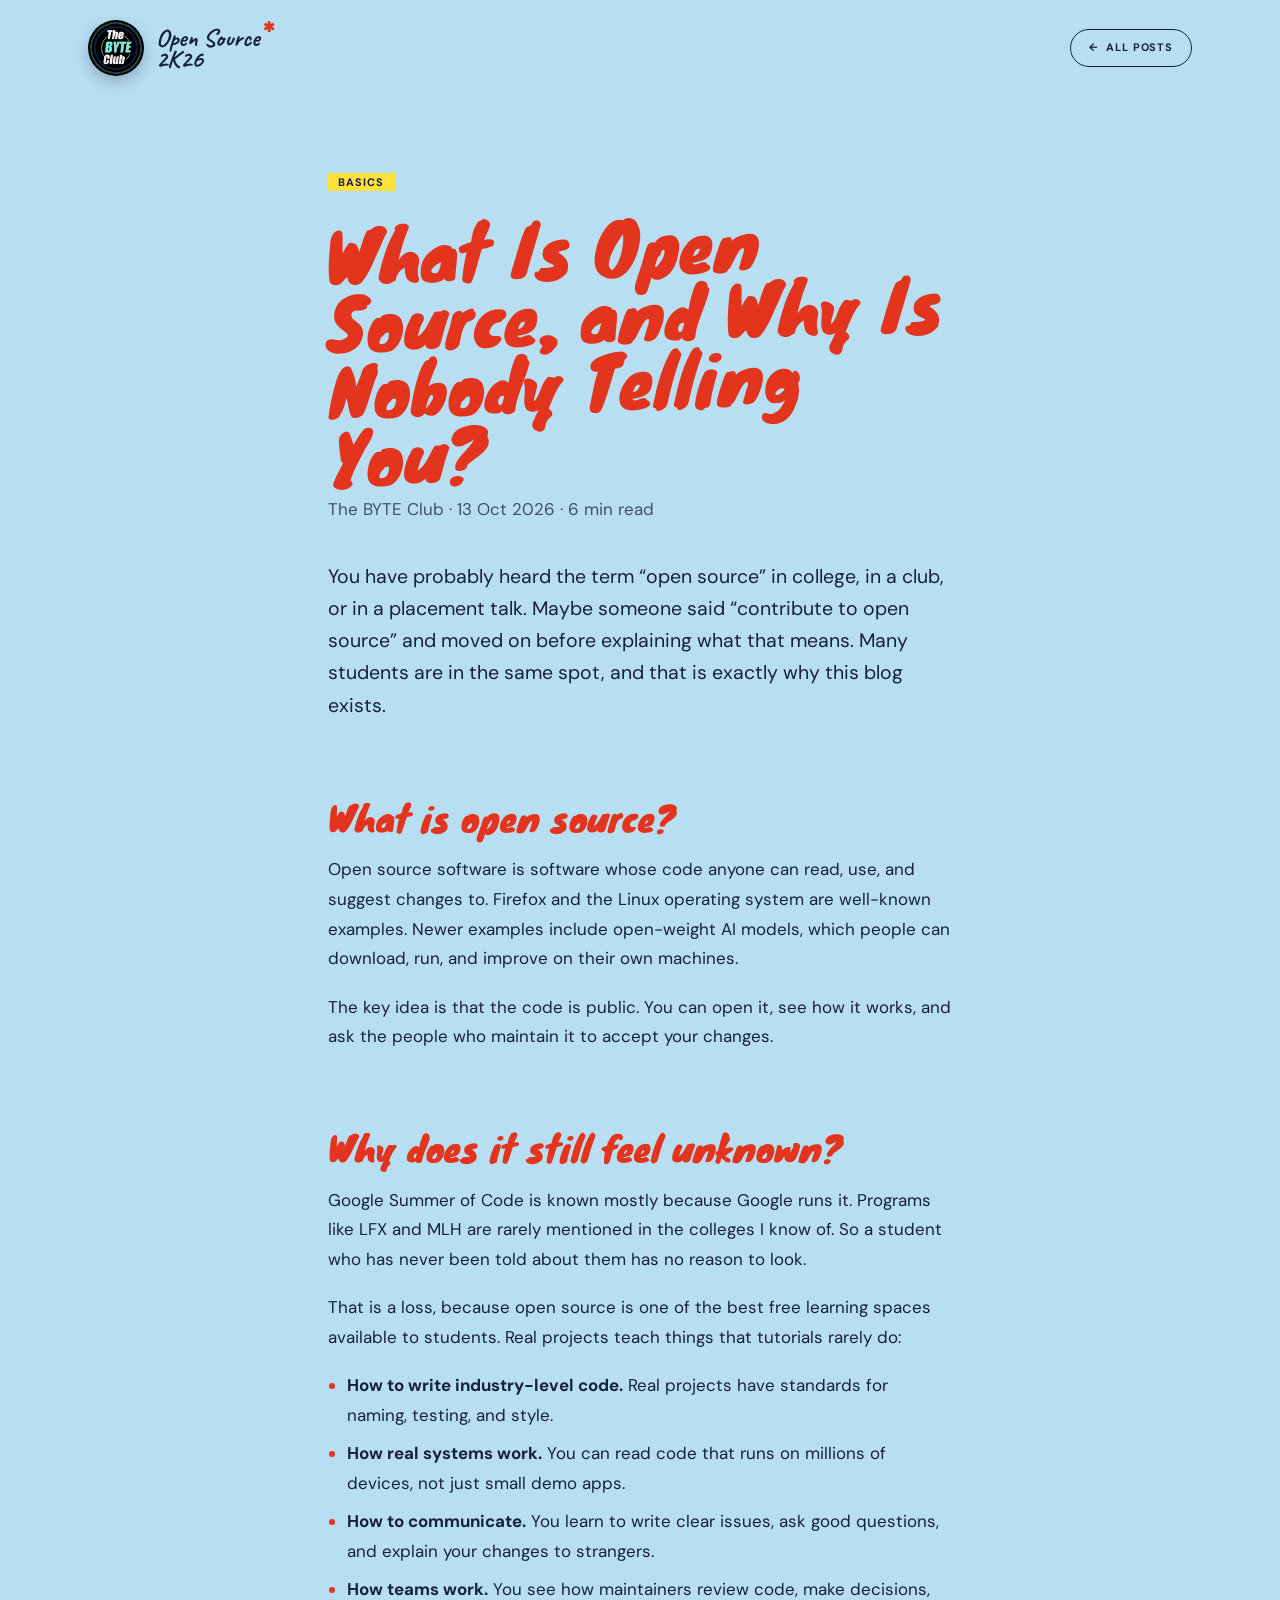
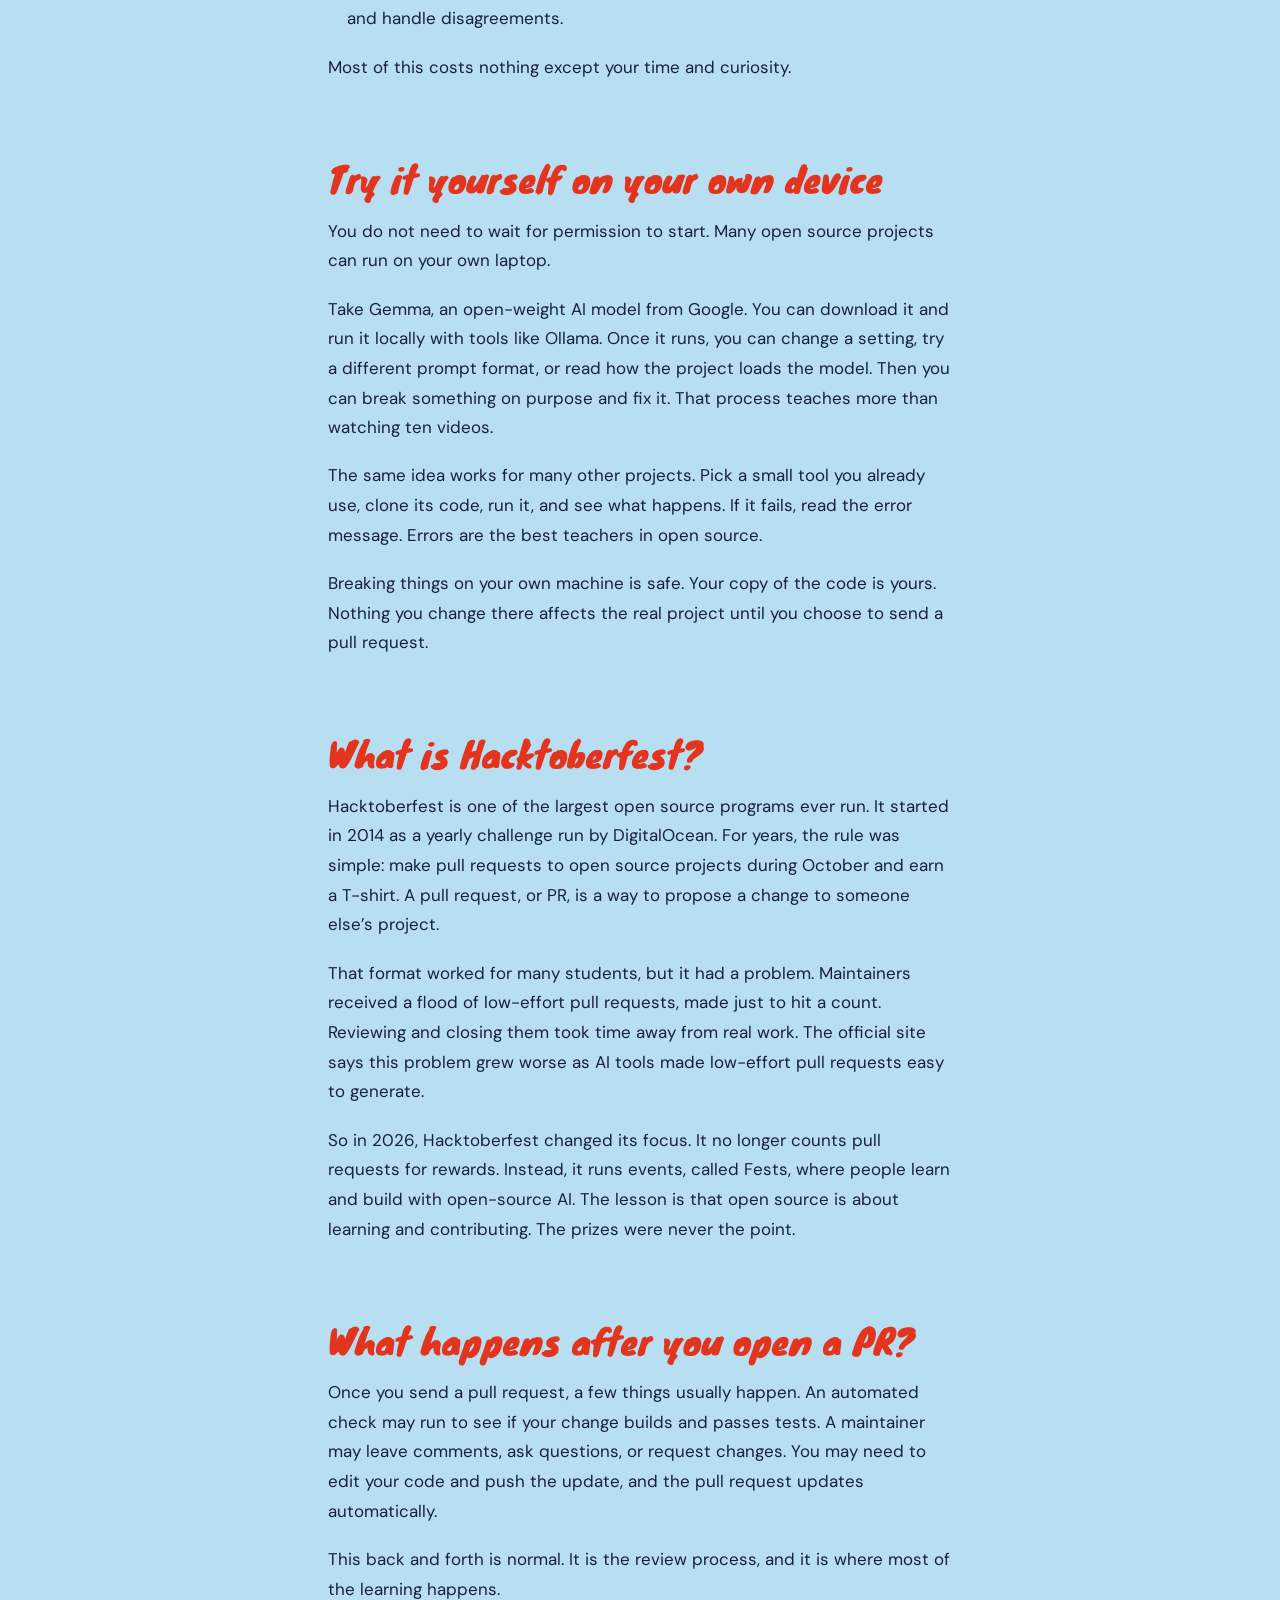
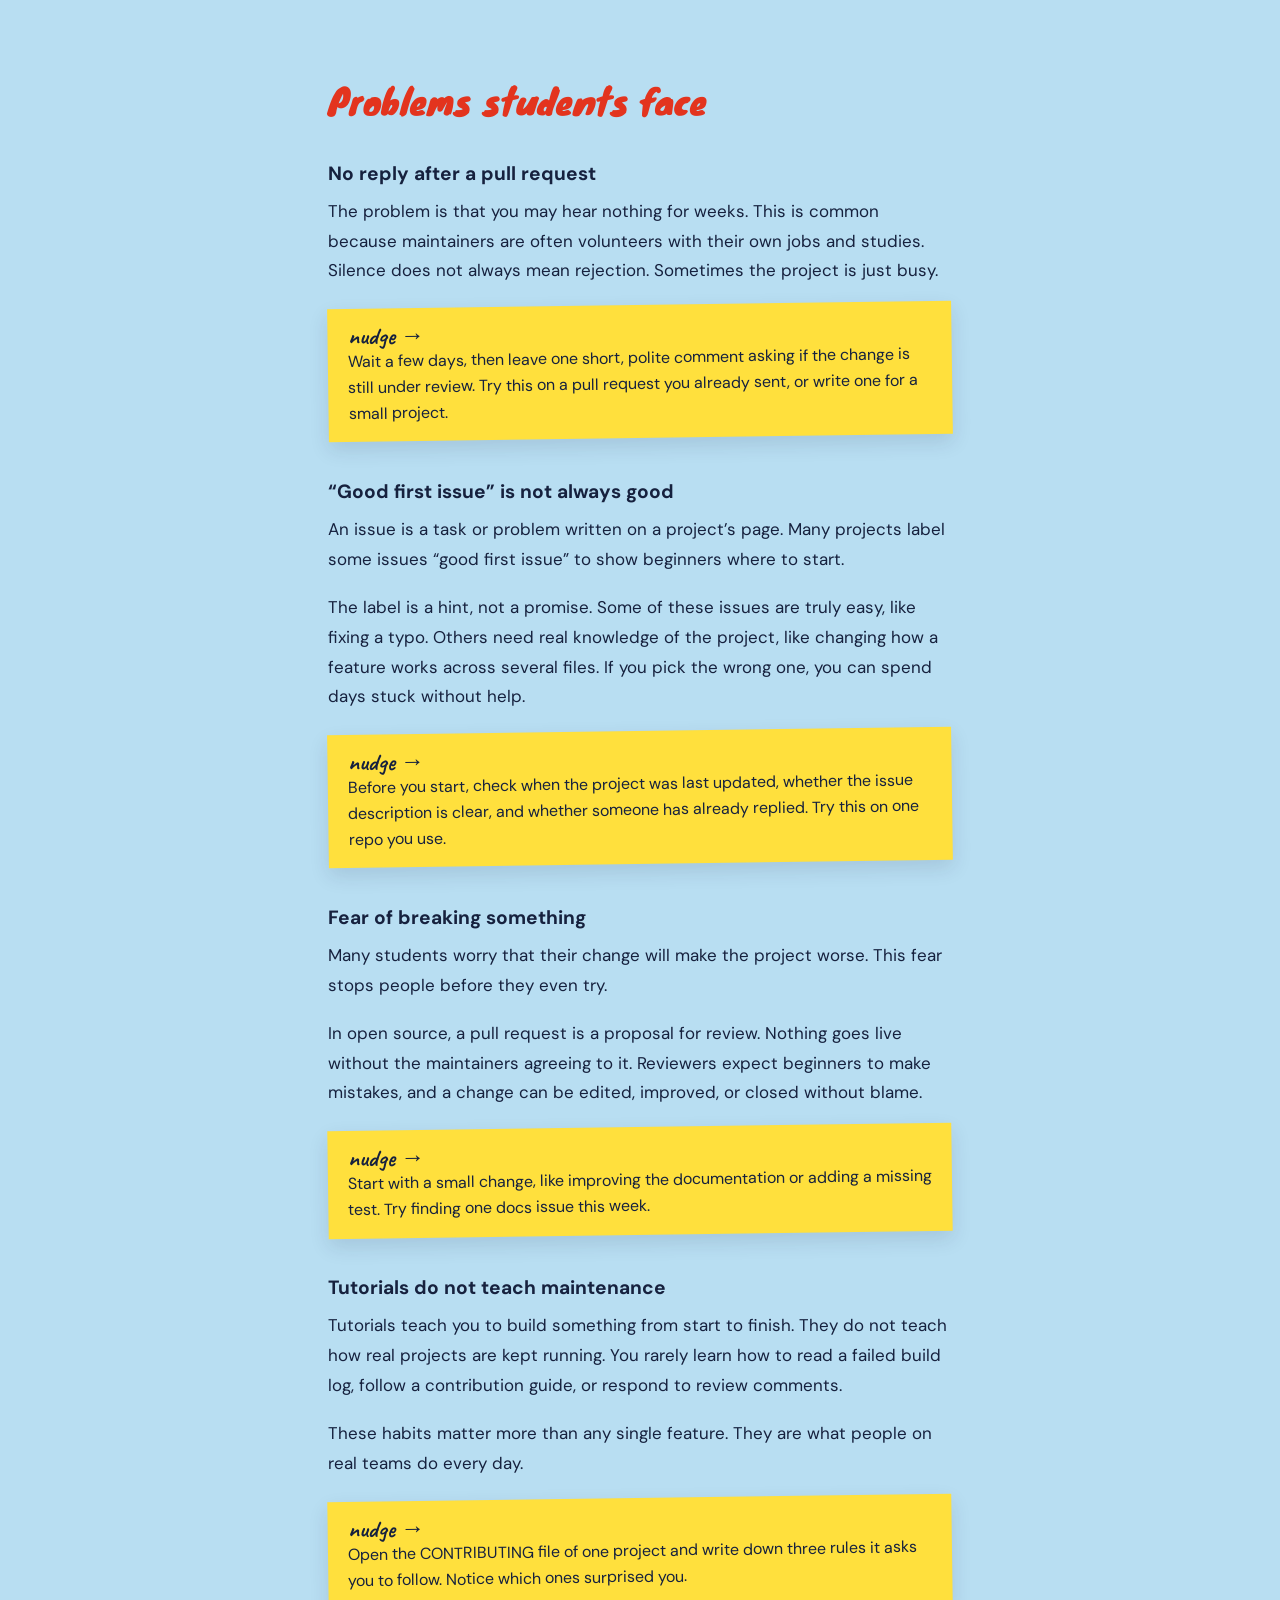
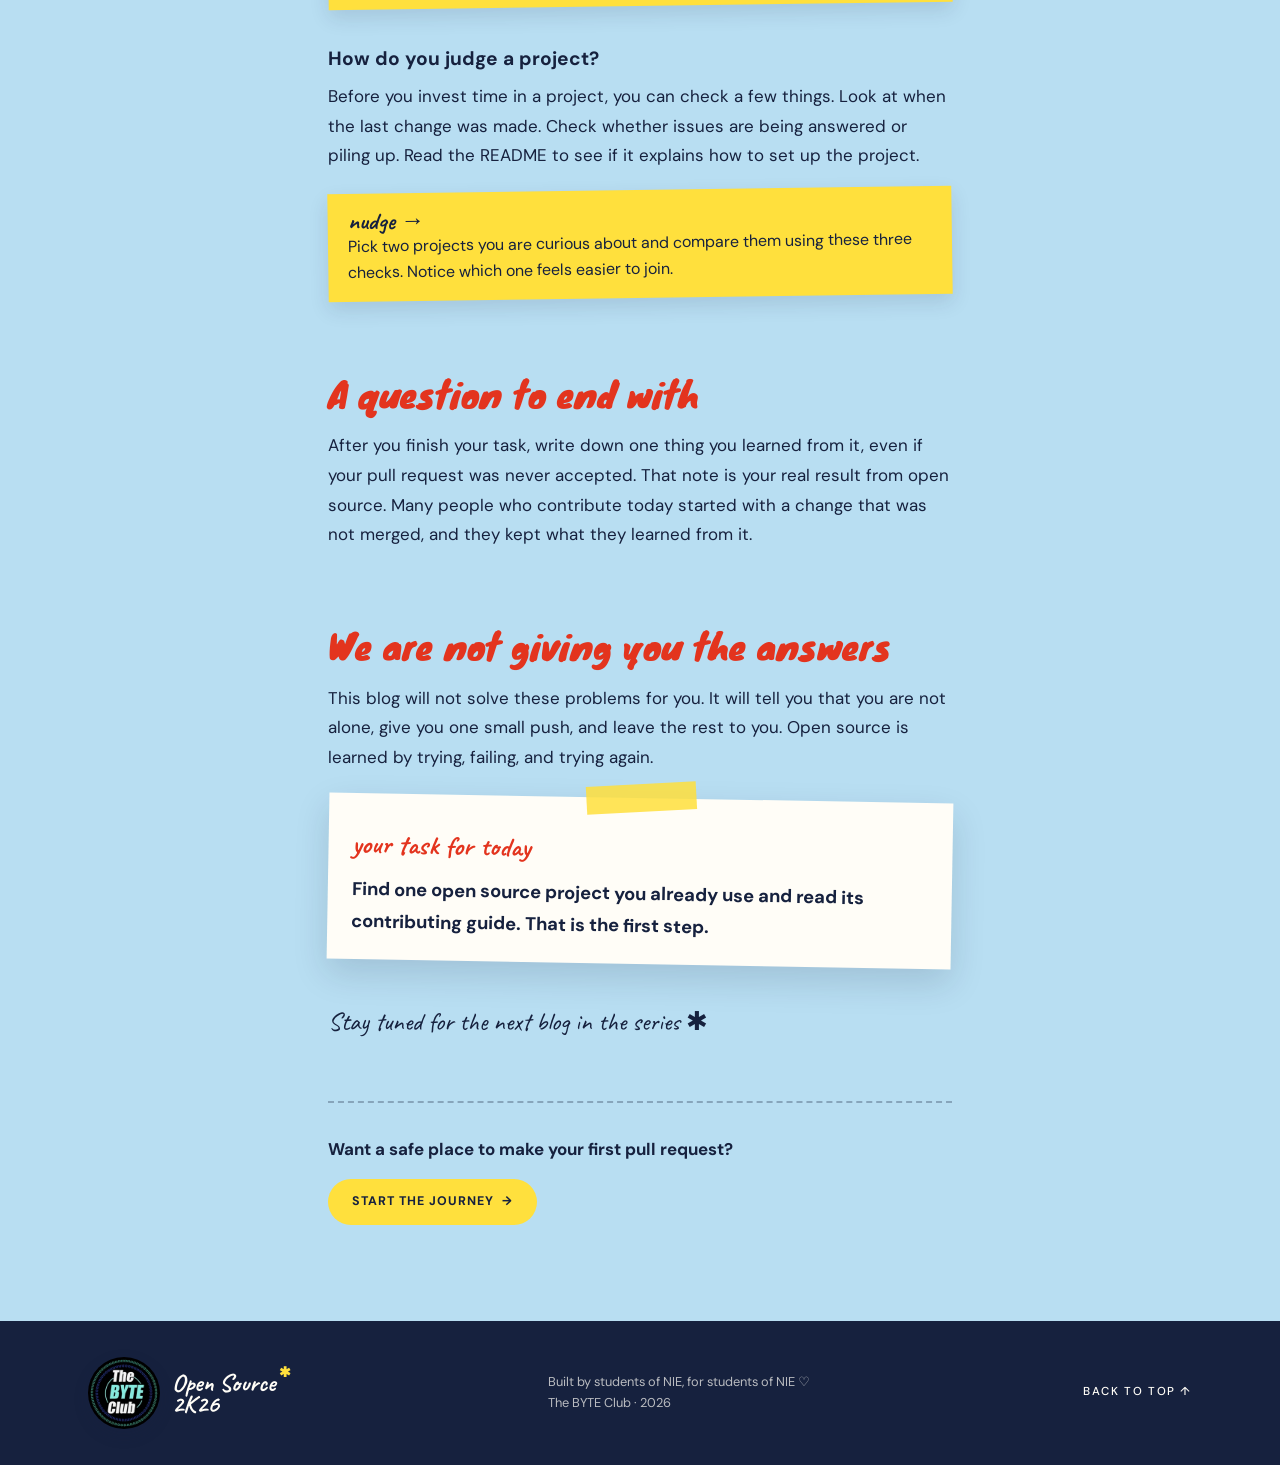
<file: blog/what-is-open-source.html>
<!doctype html>
<html lang="en">
<head>
  <meta charset="utf-8" />
  <meta name="viewport" content="width=device-width, initial-scale=1" />
  <meta name="description" content="What open source is, why so few students hear about it, and the problems you will hit on your first pull request." />
  <meta name="theme-color" content="#b8def2" />
  <meta property="og:type" content="article" />
  <meta property="og:title" content="What Is Open Source, and Why Is Nobody Telling You?" />
  <meta property="og:description" content="What open source is, why so few students hear about it, and the problems you will hit on your first pull request." />
  <meta property="og:url" content="https://thebyteclubnie.github.io/Open-Source_BYTE_2K26/blog/what-is-open-source.html" />
  <meta property="og:image" content="https://thebyteclubnie.github.io/Open-Source_BYTE_2K26/assets/og.png" />
  <meta name="twitter:card" content="summary_large_image" />
  <title>What Is Open Source, and Why Is Nobody Telling You? · BYTE Blog</title>
  <link rel="icon" type="image/png" href="../assets/favicon.png" />
  <link rel="preconnect" href="https://fonts.googleapis.com" />
  <link rel="preconnect" href="https://fonts.gstatic.com" crossorigin />
  <link href="https://fonts.googleapis.com/css2?family=Caveat:wght@500;700&family=DM+Sans:wght@400;500;700&family=Knewave&display=swap" rel="stylesheet" />
  <link rel="stylesheet" href="../css/style.css" />
  <script>try { if (localStorage.getItem("byte-theme") === "byte") document.documentElement.dataset.theme = "byte"; } catch {}</script>
</head>
<body>
  <a class="skip" href="#post">Skip to the post</a>
  <div class="read-progress" aria-hidden="true"></div>

  <header class="header" id="top">
    <div class="container header__inner">
      <a class="logo" href="../index.html"><img class="logo__badge" src="../assets/byte-logo.webp" alt="The BYTE Club" width="56" height="56" /><span class="logo__text">Open Source<br />2K26</span></a>
      <a class="btn btn--outline btn--sm" href="../index.html#blog"><span aria-hidden="true">←</span> All posts</a>
    </div>
  </header>

  <main id="post">
    <article class="article">
      <header class="article__head">
        <span class="post__tag">Basics</span>
        <h1 class="display article__title">What Is Open Source, and Why Is Nobody Telling You?</h1>
        <p class="article__meta">The BYTE Club · <time datetime="2026-10-13">13 Oct 2026</time> · 6 min read</p>
      </header>

      <p class="article__lede">You have probably heard the term “open source” in college, in a club, or in a placement talk. Maybe someone said “contribute to open source” and moved on before explaining what that means. Many students are in the same spot, and that is exactly why this blog exists.</p>

      <h2>What is open source?</h2>
      <p>Open source software is software whose code anyone can read, use, and suggest changes to. Firefox and the Linux operating system are well-known examples. Newer examples include open-weight AI models, which people can download, run, and improve on their own machines.</p>
      <p>The key idea is that the code is public. You can open it, see how it works, and ask the people who maintain it to accept your changes.</p>

      <h2>Why does it still feel unknown?</h2>
      <p>Google Summer of Code is known mostly because Google runs it. Programs like LFX and MLH are rarely mentioned in the colleges I know of. So a student who has never been told about them has no reason to look.</p>
      <p>That is a loss, because open source is one of the best free learning spaces available to students. Real projects teach things that tutorials rarely do:</p>
      <ul>
        <li><strong>How to write industry-level code.</strong> Real projects have standards for naming, testing, and style.</li>
        <li><strong>How real systems work.</strong> You can read code that runs on millions of devices, not just small demo apps.</li>
        <li><strong>How to communicate.</strong> You learn to write clear issues, ask good questions, and explain your changes to strangers.</li>
        <li><strong>How teams work.</strong> You see how maintainers review code, make decisions, and handle disagreements.</li>
      </ul>
      <p>Most of this costs nothing except your time and curiosity.</p>

      <h2>Try it yourself on your own device</h2>
      <p>You do not need to wait for permission to start. Many open source projects can run on your own laptop.</p>
      <p>Take Gemma, an open-weight AI model from Google. You can download it and run it locally with tools like Ollama. Once it runs, you can change a setting, try a different prompt format, or read how the project loads the model. Then you can break something on purpose and fix it. That process teaches more than watching ten videos.</p>
      <p>The same idea works for many other projects. Pick a small tool you already use, clone its code, run it, and see what happens. If it fails, read the error message. Errors are the best teachers in open source.</p>
      <p>Breaking things on your own machine is safe. Your copy of the code is yours. Nothing you change there affects the real project until you choose to send a pull request.</p>

      <h2>What is Hacktoberfest?</h2>
      <p>Hacktoberfest is one of the largest open source programs ever run. It started in 2014 as a yearly challenge run by DigitalOcean. For years, the rule was simple: make pull requests to open source projects during October and earn a T-shirt. A pull request, or PR, is a way to propose a change to someone else’s project.</p>
      <p>That format worked for many students, but it had a problem. Maintainers received a flood of low-effort pull requests, made just to hit a count. Reviewing and closing them took time away from real work. The official site says this problem grew worse as AI tools made low-effort pull requests easy to generate.</p>
      <p>So in 2026, Hacktoberfest changed its focus. It no longer counts pull requests for rewards. Instead, it runs events, called Fests, where people learn and build with open-source AI. The lesson is that open source is about learning and contributing. The prizes were never the point.</p>

      <h2>What happens after you open a PR?</h2>
      <p>Once you send a pull request, a few things usually happen. An automated check may run to see if your change builds and passes tests. A maintainer may leave comments, ask questions, or request changes. You may need to edit your code and push the update, and the pull request updates automatically.</p>
      <p>This back and forth is normal. It is the review process, and it is where most of the learning happens.</p>

      <h2>Problems students face</h2>

      <h3>No reply after a pull request</h3>
      <p>The problem is that you may hear nothing for weeks. This is common because maintainers are often volunteers with their own jobs and studies. Silence does not always mean rejection. Sometimes the project is just busy.</p>
      <aside class="nudge"><span class="nudge__label">nudge</span>Wait a few days, then leave one short, polite comment asking if the change is still under review. Try this on a pull request you already sent, or write one for a small project.</aside>

      <h3>“Good first issue” is not always good</h3>
      <p>An issue is a task or problem written on a project’s page. Many projects label some issues “good first issue” to show beginners where to start.</p>
      <p>The label is a hint, not a promise. Some of these issues are truly easy, like fixing a typo. Others need real knowledge of the project, like changing how a feature works across several files. If you pick the wrong one, you can spend days stuck without help.</p>
      <aside class="nudge"><span class="nudge__label">nudge</span>Before you start, check when the project was last updated, whether the issue description is clear, and whether someone has already replied. Try this on one repo you use.</aside>

      <h3>Fear of breaking something</h3>
      <p>Many students worry that their change will make the project worse. This fear stops people before they even try.</p>
      <p>In open source, a pull request is a proposal for review. Nothing goes live without the maintainers agreeing to it. Reviewers expect beginners to make mistakes, and a change can be edited, improved, or closed without blame.</p>
      <aside class="nudge"><span class="nudge__label">nudge</span>Start with a small change, like improving the documentation or adding a missing test. Try finding one docs issue this week.</aside>

      <h3>Tutorials do not teach maintenance</h3>
      <p>Tutorials teach you to build something from start to finish. They do not teach how real projects are kept running. You rarely learn how to read a failed build log, follow a contribution guide, or respond to review comments.</p>
      <p>These habits matter more than any single feature. They are what people on real teams do every day.</p>
      <aside class="nudge"><span class="nudge__label">nudge</span>Open the CONTRIBUTING file of one project and write down three rules it asks you to follow. Notice which ones surprised you.</aside>

      <h3>How do you judge a project?</h3>
      <p>Before you invest time in a project, you can check a few things. Look at when the last change was made. Check whether issues are being answered or piling up. Read the README to see if it explains how to set up the project.</p>
      <aside class="nudge"><span class="nudge__label">nudge</span>Pick two projects you are curious about and compare them using these three checks. Notice which one feels easier to join.</aside>

      <h2>A question to end with</h2>
      <p>After you finish your task, write down one thing you learned from it, even if your pull request was never accepted. That note is your real result from open source. Many people who contribute today started with a change that was not merged, and they kept what they learned from it.</p>

      <h2>We are not giving you the answers</h2>
      <p>This blog will not solve these problems for you. It will tell you that you are not alone, give you one small push, and leave the rest to you. Open source is learned by trying, failing, and trying again.</p>
      <div class="article__task">
        <span class="tape"></span>
        <p class="article__task-label hand">your task for today</p>
        <p>Find one open source project you already use and read its contributing guide. That is the first step.</p>
      </div>
      <p class="article__signoff hand">Stay tuned for the next blog in the series ✱</p>

      <footer class="article__end">
        <p>Want a safe place to make your first pull request?</p>
        <a class="btn" href="../index.html#levels">Start the journey <span aria-hidden="true">→</span></a>
      </footer>
    </article>
  </main>

  <footer class="footer">
    <div class="footer__bar">
      <div class="container footer__inner">
        <a class="logo logo--light" href="../index.html"><img class="logo__badge" src="../assets/byte-logo.webp" alt="The BYTE Club" width="56" height="56" /><span class="logo__text">Open Source<br />2K26</span></a>
        <p class="footer__credit">Built by students of NIE, for students of NIE ♡<br />The BYTE Club · 2026</p>
        <a class="footer__top" href="#top">Back to top ↑</a>
      </div>
    </div>
  </footer>

  <script>
    // Reading progress bar along the top of the page.
    const bar = document.querySelector(".read-progress");
    const update = () => {
      const max = document.documentElement.scrollHeight - innerHeight;
      bar.style.scale = `${max > 0 ? Math.min(1, scrollY / max) : 1} 1`;
    };
    addEventListener("scroll", update, { passive: true });
    addEventListener("resize", update);
    update();
  </script>
</body>
</html>
</file>
<file: css/style.css>
/* Palette pulled from the reference: sky-blue paper, tomato-red marker, sticky-note yellow, navy ink.
   Red/sky are nudged from the reference so the big headline keeps 3:1 contrast. */
:root {
  --sky: #b8def2;
  --red: #e3341e;
  --yellow: #ffe03d;
  --ink: #16213e;
  --paper: #fffdf7;
  --card: #fff;
  --tint: #eef4f8;
  --tint-2: #dde7ee;
  --dark: #16213e;      /* terminals, code, footer */
  --on-dark: #fffdf7;
  --prompt: #b8def2;    /* $ prompts on dark surfaces */
  --header-bg: rgb(184 222 242 / 0.9);
  --band: #e6f5fc;      /* every other section, so sections read as separate sheets */

  --font-display: "Knewave", cursive;        /* big brush headlines */
  --font-hand: "Caveat", cursive;              /* scribbled notes */
  --font-body: "DM Sans", system-ui, sans-serif;

  --max: 1200px;
  --gutter: clamp(16px, 4vw, 48px);
  --header-h: 96px; /* sticky header height, used to offset anchors and sticky cards */
}

/* Secret BYTE mode: the club logo's black, mint and blue. Unlocked from the terminal or the Konami code. */
/* Night version of the scrapbook: navy sky, mint headlines, logo-blue buttons, paper cards stay light. */
:root[data-theme="byte"] {
  --sky: #173049;
  --red: #8ae9dd;
  --yellow: #6a84f5;
  --ink: #eef8ff;
  --paper: #f3fbfa;
  --card: #fff;
  --tint: #e6f3f5;
  --tint-2: #cfe3ea;
  --dark: #0b1828;
  --on-dark: #e6fffb;
  --prompt: #8ae9dd;
  --header-bg: rgb(23 48 73 / 0.88);
  --band: #1f3e5c;
}
:root[data-theme="byte"] body {
  background-image:
    radial-gradient(60rem 40rem at 85% -10%, rgb(138 233 221 / 0.14), transparent 70%),
    radial-gradient(50rem 40rem at -10% 60%, rgb(106 132 245 / 0.12), transparent 70%);
  background-attachment: fixed;
}
/* Paper surfaces stay light at night, so inside them ink goes dark and the accent goes logo-blue. */
:root[data-theme="byte"] :is(.details, .level-card, .polaroid, .map, .pr, .sticky, .person__card, .ask, .toast, .dock__btn, .btn:not(.btn--outline), .nav.is-open, .wall-search, .board, .cheat, .person__grad, .skip, .post__link, .article__task, .nudge) {
  --ink: #0f1d2b;
  --red: #2747c9;
}
/* Text inherits the page's light colour, so re-apply ink there (links included, which otherwise inherit). */
:where(:root[data-theme="byte"]) :is(.details, .level-card, .polaroid, .map, .pr, .person__card, .ask, .nav.is-open, .wall-search, .board, .cheat, .person__grad, .post__link, .article__task) { color: var(--ink); }
:root[data-theme="byte"] .person--next .person__card { --ink: #eef8ff; --red: #8ae9dd; }
:root[data-theme="byte"] .person.is-you .person__card { outline-color: #8ae9dd; }
:root[data-theme="byte"] .ask .ask__title { color: var(--paper); }
:root[data-theme="byte"] :is(.toggle button[aria-pressed="true"], .stop.is-done .stop__dot, .terminal__sticker) { color: #0f1d2b; }
:root[data-theme="byte"] :is(.steps p code, .faq details code) { background: rgb(255 255 255 / 0.12); }
body { transition: background-color 0.5s, color 0.5s; }

*, *::before, *::after { box-sizing: border-box; }
[hidden] { display: none !important; } /* class styles like .btn { display } must not un-hide things */

body {
  margin: 0;
  background: var(--sky);
  color: var(--ink);
  font-family: var(--font-body);
  line-height: 1.6;
}

img { max-width: 100%; display: block; }
a { color: inherit; }

.container {
  max-width: var(--max);
  margin-inline: auto;
  padding-inline: var(--gutter);
}

section { padding-block: clamp(64px, 10vw, 120px); }

.display {
  font-family: var(--font-display);
  font-weight: 400;
  color: var(--red);
  line-height: 0.95;
  margin: 0;
}

.hand { font-family: var(--font-hand); }

.btn {
  display: inline-flex;
  align-items: center;
  gap: 8px;
  padding: 13px 24px;
  border-radius: 999px;
  background: var(--yellow);
  color: var(--ink);
  font-weight: 700;
  font-size: 0.78rem;
  letter-spacing: 0.08em;
  text-transform: uppercase;
  text-decoration: none;
  transition: transform 0.15s;
}
.btn:hover { transform: translateY(-2px); }
.btn { white-space: nowrap; }

.btn--outline {
  background: transparent;
  border: 1.5px solid var(--ink);
}

.btn--sm { padding: 9px 18px; font-size: 0.68rem; }

/* ---------- Header ---------- */
html { scroll-padding-top: var(--header-h); } /* anchor jumps land below the sticky header */

.header {
  position: sticky;
  top: 0;
  z-index: 20;
  background: var(--header-bg);
  backdrop-filter: blur(10px);
  transition: box-shadow 0.2s;
}
.header.is-scrolled { box-shadow: 0 1px 0 rgb(22 33 62 / 0.12), 0 8px 24px rgb(22 33 62 / 0.08); }

.header__inner {
  position: relative;
  display: flex;
  align-items: center;
  justify-content: space-between;
  gap: 24px;
  padding-block: 20px;
}

.logo {
  display: inline-flex;
  align-items: center;
  gap: 12px;
  font-family: var(--font-hand);
  font-weight: 700;
  font-size: 1.55rem;
  line-height: 0.85;
  text-decoration: none;
}
/* The badge spins like a record on hover. */
.logo__badge {
  width: 56px;
  height: 56px;
  border-radius: 50%;
  box-shadow: 0 6px 14px rgb(22 33 62 / 0.25);
  transition: rotate 1.2s cubic-bezier(0.3, 0, 0.2, 1);
}
.logo:hover .logo__badge { rotate: 360deg; }
.logo__text { position: relative; white-space: nowrap; }
@media (max-width: 480px) {
  .hide-sm { display: none; }
  .logo { gap: 9px; font-size: 1.35rem; }
  .logo__badge { width: 46px; height: 46px; }
}
.logo__text::after {
  content: "✱";
  position: absolute;
  top: -6px;
  right: -16px;
  font-size: 0.9rem;
  color: var(--red);
}

.nav ul {
  display: flex;
  gap: clamp(20px, 3vw, 40px);
  margin: 0;
  padding: 0;
  list-style: none;
}
.nav a {
  font-size: 0.72rem;
  font-weight: 500;
  letter-spacing: 0.14em;
  text-transform: uppercase;
  text-decoration: none;
  padding-block: 6px;
}
.nav a[aria-current],
.nav a:hover {
  color: var(--red);
  box-shadow: inset 0 -2px var(--red);
}

.header__actions { display: flex; align-items: center; gap: 12px; }

.menu-btn {
  display: none;
  flex-direction: column;
  gap: 5px;
  padding: 10px 6px;
  background: none;
  border: 0;
  cursor: pointer;
}
.menu-btn span { width: 22px; height: 2px; background: var(--ink); }

@media (max-width: 1024px) { /* 7 nav links stop fitting on one line below this */
  .menu-btn { display: flex; }
  .nav { display: none; }
  .nav.is-open {
    display: block;
    position: absolute;
    top: 100%;
    left: var(--gutter);
    right: var(--gutter);
    z-index: 10;
    padding: 20px 24px;
    background: var(--paper);
    border-radius: 16px;
    box-shadow: 0 12px 30px rgb(22 33 62 / 0.15);
  }
  .nav.is-open ul { flex-direction: column; gap: 14px; }
}

/* ---------- Hero ---------- */
.hero {
  position: relative;
  padding-block: clamp(24px, 4vw, 48px) clamp(56px, 8vw, 96px);
  overflow-x: clip;
}

.hero__inner {
  display: grid;
  grid-template-columns: 1fr 1.05fr;
  align-items: center;
  gap: clamp(24px, 4vw, 56px);
}

.hero__text { position: relative; }

.hero__title {
  font-size: clamp(3.4rem, 8.4vw, 8.2rem);
  transform: rotate(-4deg);
  transform-origin: left bottom;
  margin-top: 0.4em;
}
.hero__title span { display: block; }

.hero__swoosh { position: relative; width: fit-content; isolation: isolate; }
.hero__swoosh svg {
  position: absolute;
  left: 0;
  bottom: -0.1em;
  width: 100%;
  height: 0.22em;
  z-index: -1;
}
.hero__swoosh path { fill: none; stroke: var(--yellow); stroke-width: 9; stroke-linecap: round; }

.hero__sun {
  position: absolute;
  top: 0;
  left: 50%;
  width: clamp(32px, 4vw, 48px);
  fill: none;
  stroke: var(--yellow);
  stroke-width: 3;
  stroke-linecap: round;
}
.hero__sun circle { fill: var(--yellow); }

.hero__note {
  position: absolute;
  top: 0.4rem;
  right: 0;
  margin: 0;
  font-size: clamp(1.15rem, 1.7vw, 1.5rem);
  line-height: 1.05;
  transform: rotate(-5deg);
  padding-bottom: 6px;
  border-bottom: 2px solid var(--ink);
}

.hero__lede {
  max-width: 36ch;
  margin: 2.6rem 0 1.6rem;
  font-size: 0.95rem;
}

.scroll-hint {
  position: absolute;
  right: var(--gutter);
  bottom: 32px;
  writing-mode: vertical-rl;
  font-size: 0.65rem;
  letter-spacing: 0.2em;
  text-transform: uppercase;
  text-decoration: none;
}
.scroll-hint::after {
  content: "";
  display: block;
  width: 1px;
  height: 36px;
  margin: 10px auto 0;
  background: var(--ink);
}

/* ---------- Hero collage (sized in cqw so it scales as one piece) ---------- */
.collage {
  position: relative;
  aspect-ratio: 1 / 0.95;
  container-type: inline-size;
}
.collage > * { position: absolute; margin: 0; }

.tape {
  position: absolute;
  top: -2.2cqw;
  left: 50%;
  width: 14cqw;
  height: 4.5cqw;
  background: rgb(255 224 61 / 0.85);
  transform: translateX(-50%) rotate(-4deg);
}

.plane { top: 0; left: 28%; width: 32%; fill: none; stroke: var(--ink); stroke-width: 2; stroke-linecap: round; stroke-linejoin: round; }
.plane__trail { stroke-dasharray: 5 7; }
.plane__body { fill: var(--paper); }

.terminal {
  top: 6%;
  right: 0;
  width: 46%;
  padding: 3cqw 3.4cqw;
  background: var(--dark);
  color: var(--on-dark);
  border-radius: 2.4cqw;
  font: 500 2.05cqw/1.65 ui-monospace, "Cascadia Code", Consolas, monospace;
  transform: rotate(3deg);
  box-shadow: 0 2cqw 4cqw rgb(22 33 62 / 0.25);
  z-index: 2;
}
.terminal p { margin: 0; white-space: nowrap; }
.terminal b { color: var(--prompt); }
.terminal .terminal__ok { color: var(--yellow); margin-top: 0.6em; }
.terminal__dots { display: flex; gap: 1cqw; margin-bottom: 2cqw; }
.terminal__dots i { width: 1.6cqw; height: 1.6cqw; border-radius: 50%; background: var(--red); }
.terminal__dots i:nth-child(2) { background: var(--yellow); }
.terminal__dots i:nth-child(3) { background: var(--prompt); }

.map {
  top: 32%;
  left: 16%;
  width: 56%;
  aspect-ratio: 3 / 2;
  padding: 2cqw;
  background:
    linear-gradient(90deg, transparent 32.8%, rgb(22 33 62 / 0.07) 33.3%, transparent 33.8%, transparent 66.2%, rgb(22 33 62 / 0.07) 66.7%, transparent 67.2%),
    repeating-linear-gradient(0deg, transparent 0 3.6cqw, rgb(140 198 230 / 0.35) 3.6cqw calc(3.6cqw + 1px)),
    repeating-linear-gradient(90deg, transparent 0 3.6cqw, rgb(140 198 230 / 0.35) 3.6cqw calc(3.6cqw + 1px)),
    var(--paper);
  transform: rotate(5deg);
  box-shadow: 0 1.5cqw 3cqw rgb(22 33 62 / 0.18);
  z-index: 1;
}
.map svg { width: 100%; height: 100%; overflow: visible; }
.map__route { fill: none; stroke: var(--red); stroke-width: 3; stroke-dasharray: 8 8; stroke-linecap: round; }
.map__stops circle { fill: var(--yellow); stroke: var(--ink); stroke-width: 2; }
.map__stops text { font: 700 13px var(--font-body); fill: var(--ink); text-anchor: middle; }
.map__flag { fill: var(--red); stroke: var(--ink); stroke-width: 2.5; stroke-linejoin: round; }

.polaroid {
  top: 13%;
  left: 2%;
  width: 38%;
  padding: 2.6cqw 2.6cqw 0;
  background: var(--card);
  transform: rotate(-7deg);
  box-shadow: 0 2cqw 4cqw rgb(22 33 62 / 0.22);
  z-index: 3;
}
.polaroid figcaption { padding: 1.4cqw 0 2cqw; font-size: 4cqw; text-align: center; }

.graph {
  display: grid;
  grid-template-rows: repeat(7, 1fr);
  grid-auto-flow: column;
  gap: 0.55cqw;
  padding: 2cqw;
  background: var(--tint);
}
.graph i { aspect-ratio: 1; border-radius: 0.4cqw; background: var(--tint-2); }
.graph i[data-l="1"] { background: var(--sky); }
.graph i[data-l="2"] { background: var(--yellow); }
.graph i[data-l="3"] { background: #f79a3e; }
.graph i[data-l="4"] { background: var(--red); }

.sticky {
  top: 40%;
  right: 3%;
  width: 21%;
  aspect-ratio: 1;
  display: grid;
  place-content: center;
  background: var(--red);
  color: var(--paper);
  font-size: 4.6cqw;
  font-weight: 700;
  line-height: 0.95;
  text-align: center;
  transform: rotate(8deg);
  box-shadow: 0 1.5cqw 3cqw rgb(22 33 62 / 0.2);
  z-index: 4;
}

.scribble { bottom: 9%; right: 6%; width: 50%; fill: none; stroke: var(--yellow); stroke-width: 14; stroke-linecap: round; stroke-linejoin: round; z-index: 2; }

.pr {
  bottom: 13%;
  right: 8%;
  width: 46%;
  padding: 3cqw 3.4cqw;
  background: var(--card);
  border-radius: 2cqw;
  transform: rotate(-5deg);
  box-shadow: 0 2cqw 4cqw rgb(22 33 62 / 0.22);
  z-index: 4;
}
.pr p { margin: 0; }
.pr__top { display: flex; align-items: center; gap: 1.6cqw; margin-bottom: 1.6cqw; }
.pr__top svg { width: 4cqw; fill: none; stroke: var(--red); stroke-width: 2; }
.pr__badge {
  padding: 0.6cqw 2cqw;
  border-radius: 99px;
  background: var(--red);
  color: var(--paper);
  font-size: 2.1cqw;
  font-weight: 700;
  letter-spacing: 0.06em;
  text-transform: uppercase;
}
.pr__title { font-size: 2.9cqw; font-weight: 700; line-height: 1.25; }
.pr .pr__meta { margin-top: 0.8cqw; font-size: 2.1cqw; opacity: 0.7; }
.pr__meta .add { color: #1f8a4c; font-weight: 700; }
.pr__meta .del { color: var(--red); font-weight: 700; }

.collage__note { bottom: 0; left: 10%; font-size: 4.4cqw; line-height: 1; transform: rotate(-6deg); z-index: 4; }
.collage__arrow { bottom: 4%; left: 34%; width: 11%; fill: none; stroke: var(--ink); stroke-width: 2.5; stroke-linecap: round; stroke-linejoin: round; }

@media (max-width: 860px) {
  .hero__inner { grid-template-columns: 1fr; }
  .collage { width: 100%; max-width: 560px; margin: 24px auto 0; }
  .scroll-hint { display: none; }
}

/* Collage pieces straighten up and lift when you poke them. */
.collage > * { transition: transform 0.3s ease; }
@media (hover: hover) {
  .collage > :hover { transform: rotate(0deg) scale(1.05); z-index: 6; }
}

/* ---------- Journey ---------- */
.section-head {
  display: flex;
  flex-wrap: wrap;
  align-items: flex-end;
  justify-content: space-between;
  gap: 24px;
}
.section-title {
  position: relative;
  isolation: isolate;
  width: fit-content;
  max-width: 100%;
  font-size: clamp(2.6rem, 7vw, 5.6rem);
  transform: rotate(-3deg);
}
/* Yellow highlighter stroke under every section title, like "Journeys" in the hero */
.section-title::after {
  content: "";
  position: absolute;
  z-index: -1;
  left: -0.1em;
  right: -0.14em;
  bottom: 0.02em;
  height: 0.3em;
  border-radius: 99px;
  background: var(--yellow);
  rotate: -1deg;
}

/* Numbered tag above each title: a chapter marker. Hidden sections do not take a number. */
main { counter-reset: section; }
.kicker {
  display: inline-flex;
  align-items: center;
  gap: 8px;
  margin: 0 0 18px;
  padding: 5px 14px 5px 10px;
  border-radius: 4px;
  background: var(--dark);
  color: var(--on-dark);
  font-size: 0.72rem;
  font-weight: 700;
  letter-spacing: 0.14em;
  text-transform: uppercase;
  rotate: -2deg;
}
.kicker::before {
  counter-increment: section;
  content: counter(section, decimal-leading-zero) " ·";
  color: var(--yellow);
  font: 400 1rem/1 var(--font-display);
  letter-spacing: 0;
}

/* Alternate sections sit on a lighter sheet with pinking-shear edges */
.band { position: relative; background: var(--band); }
.band::before,
.band::after {
  content: "";
  position: absolute;
  left: 0;
  right: 0;
  height: 14px;
  background: var(--band);
  -webkit-mask: url("data:image/svg+xml,%3Csvg xmlns=%27http://www.w3.org/2000/svg%27 viewBox=%270 0 28 14%27%3E%3Cpath d=%27M0 14 14 0 28 14z%27/%3E%3C/svg%3E") repeat-x 0 0 / 28px 14px;
  mask: url("data:image/svg+xml,%3Csvg xmlns=%27http://www.w3.org/2000/svg%27 viewBox=%270 0 28 14%27%3E%3Cpath d=%27M0 14 14 0 28 14z%27/%3E%3C/svg%3E") repeat-x 0 0 / 28px 14px;
}
.band::before { top: -13px; }
.band::after { bottom: -13px; rotate: 180deg; }
.section-lede { max-width: 46ch; margin: 1.4rem 0 0; }

.journey__status {
  margin: 0;
  font-size: 1.45rem;
  line-height: 1.1;
  transform: rotate(-3deg);
  padding-bottom: 6px;
  border-bottom: 2px solid var(--ink);
}
.journey__reset {
  margin-left: 6px;
  padding: 0;
  background: none;
  border: 0;
  color: var(--red);
  font: inherit;
  text-decoration: underline;
  cursor: pointer;
}

.route {
  position: relative;
  aspect-ratio: 1000 / 260;
  margin-block: 72px 40px;
}
.route > svg:first-child {
  position: absolute;
  inset: 0;
  width: 100%;
  height: 100%;
  fill: none;
  stroke: var(--red);
  stroke-width: 3;
  stroke-dasharray: 10 10;
  stroke-linecap: round;
  vector-effect: non-scaling-stroke;
}

.route__plane {
  position: absolute;
  top: 0;
  left: 0;
  width: 40px;
  transform: translate(-50%, -150%) rotate(-8deg);
  fill: var(--paper);
  stroke: var(--ink);
  stroke-width: 2;
  stroke-linejoin: round;
  transition: translate 0.9s cubic-bezier(0.5, 0, 0.2, 1);
  pointer-events: none;
  z-index: 2;
}

.stop {
  position: absolute;
  left: var(--x);
  top: var(--y);
  translate: -50% -50%;
  padding: 0;
  background: none;
  border: 0;
  border-radius: 50%;
  color: var(--ink);
  font: inherit;
  cursor: pointer;
}
.stop__dot {
  position: relative;
  display: grid;
  place-items: center;
  width: 64px;
  height: 64px;
  border: 2.5px solid var(--ink);
  border-radius: 50%;
  background: var(--yellow);
  font-family: var(--font-display);
  font-size: 1.6rem;
  transition: transform 0.2s, background 0.2s, color 0.2s, box-shadow 0.2s;
}
.stop:hover .stop__dot { transform: scale(1.08) rotate(-6deg); }
.stop[aria-selected="true"] .stop__dot { box-shadow: 0 0 0 6px var(--sky), 0 0 0 8.5px var(--ink); }
.stop:focus-visible { outline: 3px solid var(--red); outline-offset: 10px; }

.stop.is-done .stop__dot { background: var(--red); color: var(--paper); }
.stop.is-done .stop__dot::after {
  content: "✓";
  position: absolute;
  top: -6px;
  right: -6px;
  display: grid;
  place-items: center;
  width: 24px;
  height: 24px;
  border-radius: 50%;
  background: var(--ink);
  color: var(--yellow);
  font: 700 0.8rem var(--font-body);
}

.stop__name {
  position: absolute;
  top: calc(100% + 10px);
  left: 50%;
  translate: -50% 0;
  white-space: nowrap;
  font-size: 0.7rem;
  font-weight: 700;
  letter-spacing: 0.12em;
  text-transform: uppercase;
}

.route.is-visible .stop { animation: pop 0.5s cubic-bezier(0.3, 1.6, 0.5, 1) backwards; animation-delay: calc(var(--i) * 90ms); }
@keyframes pop { from { opacity: 0; scale: 0.4; } }

.level-card {
  position: relative;
  display: grid;
  grid-template-columns: 1.15fr 1fr;
  gap: clamp(24px, 4vw, 56px);
  max-width: 920px;
  margin: 64px auto 0;
  padding: clamp(28px, 4vw, 48px);
  background: var(--paper);
  border-radius: 4px;
  box-shadow: 0 16px 40px rgb(22 33 62 / 0.15);
  rotate: -1deg;
  animation: card-in 0.35s ease;
}
.level-card[hidden] { display: none; }
@keyframes card-in { from { opacity: 0; translate: 0 12px; } }

.level-card .tape { top: -14px; width: 120px; height: 30px; }
.level-card p { margin: 0 0 1.2rem; }
.level-card__meta {
  color: var(--red);
  font-size: 0.72rem;
  font-weight: 700;
  letter-spacing: 0.12em;
  text-transform: uppercase;
}
.level-card .level-card__meta { margin: 0; }
.level-card__title { font-size: clamp(2.4rem, 5vw, 3.6rem); margin: 0.15em 0 0.35em; }
.level-card .level-card__label { margin: 0 0 0.2rem; font-size: 1.45rem; }
.level-card ul { margin: 0 0 1.2rem; padding-left: 1.1em; }
.level-card li { margin-bottom: 0.3rem; }
.level-card code { font-size: 0.85em; padding: 1px 6px; border-radius: 4px; background: var(--tint); }

.level-card .chips { display: flex; flex-wrap: wrap; gap: 8px; padding: 0; list-style: none; }
.chips li { margin: 0; padding: 3px 12px; border: 1.5px solid var(--ink); border-radius: 99px; font-size: 0.78rem; }

.done {
  display: inline-flex;
  align-items: center;
  gap: 10px;
  font-family: var(--font-hand);
  font-size: 1.5rem;
  font-weight: 700;
  cursor: pointer;
}
.done input {
  appearance: none;
  display: grid;
  place-content: center;
  width: 28px;
  height: 28px;
  margin: 0;
  border: 2px solid var(--ink);
  border-radius: 6px;
  background: var(--card);
  cursor: pointer;
  transition: background 0.2s;
}
.done input::before { content: "✓"; font: 700 1rem var(--font-body); color: var(--ink); scale: 0; transition: scale 0.2s cubic-bezier(0.3, 1.6, 0.5, 1); }
.done input:checked { background: var(--yellow); }
.done input:checked::before { scale: 1; }
.done input:focus-visible { outline: 3px solid var(--red); outline-offset: 3px; }

@media (max-width: 860px) {
  .route {
    aspect-ratio: auto;
    display: flex;
    justify-content: space-between;
    margin-block: 80px 24px;
  }
  .route > svg:first-child { display: none; }
  .route::before {
    content: "";
    position: absolute;
    left: 22px;
    right: 22px;
    top: 50%;
    border-top: 3px dashed var(--red);
  }
  .stop { position: relative; left: auto; top: auto; translate: none; }
  .stop__dot { width: 44px; height: 44px; font-size: 1.2rem; }
  .stop.is-done .stop__dot::after { width: 18px; height: 18px; font-size: 0.65rem; top: -5px; right: -5px; }
  .stop__name { clip-path: inset(50%); width: 1px; height: 1px; overflow: hidden; }
  .route__plane { width: 32px; }
  .level-card { grid-template-columns: 1fr; margin-top: 40px; rotate: 0deg; }
}

/* ---------- First PR ---------- */
.section-aside {
  margin: 0;
  font-size: 1.5rem;
  line-height: 1.05;
  transform: rotate(-4deg);
  padding-bottom: 6px;
  border-bottom: 2px solid var(--ink);
}

.first-pr__grid {
  display: grid;
  grid-template-columns: minmax(0, 0.9fr) minmax(0, 1.1fr);
  align-items: start;
  gap: clamp(32px, 5vw, 72px);
  margin-top: 56px;
}

.details {
  position: sticky;
  top: calc(var(--header-h) + 24px);
  padding: clamp(24px, 3vw, 36px);
  background: var(--paper);
  border-radius: 4px;
  box-shadow: 0 16px 40px rgb(22 33 62 / 0.15);
}
.details .tape { top: -14px; width: 110px; height: 28px; }
.details__title { margin: 0 0 12px; font-size: 1.7rem; font-weight: 700; }

.details__form { display: grid; gap: 14px; margin-bottom: 22px; }
.details__form label {
  display: grid;
  gap: 6px;
  font-size: 0.7rem;
  font-weight: 700;
  letter-spacing: 0.12em;
  text-transform: uppercase;
}
.details__form input,
.details__form select,
.details__form textarea {
  width: 100%;
  padding: 10px 12px;
  border: 2px solid var(--ink);
  border-radius: 10px;
  background: var(--card);
  color: var(--ink);
  font: 500 1rem var(--font-body);
  letter-spacing: normal;
  text-transform: none;
}
.details__form input:focus-visible,
.details__form select:focus-visible,
.details__form textarea:focus-visible { outline: 3px solid var(--yellow); outline-offset: 1px; }
.details__form input[aria-invalid="true"] { border-color: var(--red); }
.field-hint { margin: -6px 0 0; color: var(--red); font-size: 0.8rem; font-weight: 500; }

.code {
  position: relative;
  border-radius: 12px;
  background: var(--dark);
  color: var(--on-dark);
}
.code pre {
  margin: 0;
  padding: 16px 18px;
  white-space: pre-wrap;     /* long commands wrap instead of hiding behind a scrollbar */
  overflow-wrap: anywhere;
  font: 500 0.82rem/1.7 ui-monospace, "Cascadia Code", Consolas, monospace;
}
.code pre > code > span { display: block; padding: 0 64px 0 2ch; text-indent: -2ch; } /* wrapped lines line up after the "$ " */
.code pre > code > span::before { content: "$ "; color: var(--prompt); }
.code [data-u] { color: var(--yellow); }
.code__name {
  margin: 0;
  padding: 10px 84px 10px 18px;
  border-bottom: 1px solid rgb(255 253 247 / 0.15);
  font: 500 0.75rem ui-monospace, "Cascadia Code", Consolas, monospace;
  color: rgb(255 253 247 / 0.7);
}

.copy {
  position: absolute;
  top: 9px;
  right: 10px;
  padding: 3px 12px;
  border: 0;
  border-radius: 99px;
  background: var(--yellow);
  color: var(--ink);
  font: 700 1.05rem var(--font-hand);
  cursor: pointer;
}
.copy:focus-visible { outline: 3px solid var(--paper); outline-offset: 2px; }

.toggle {
  display: inline-flex;
  gap: 4px;
  padding: 4px;
  margin-bottom: 32px;
  border: 1.5px solid var(--ink);
  border-radius: 24px;
  flex-wrap: wrap;
  max-width: 100%; /* many options wrap instead of pushing the page wider */
}
.toggle button {
  padding: 8px 18px;
  border: 0;
  border-radius: 99px;
  background: none;
  color: var(--ink);
  font: 700 0.75rem var(--font-body);
  letter-spacing: 0.08em;
  text-transform: uppercase;
  cursor: pointer;
}
.toggle button .hand { font-size: 1rem; letter-spacing: 0; text-transform: none; font-weight: 500; }
.toggle button[aria-pressed="true"] { background: var(--ink); color: var(--paper); }
.toggle button:focus-visible { outline: 3px solid var(--red); outline-offset: 2px; }

.steps {
  margin: 0;
  padding: 0;
  list-style: none;
  counter-reset: step;
}
.steps li {
  position: relative;
  padding: 0 0 36px 72px;
  counter-increment: step;
}
.steps li::before {
  content: counter(step);
  position: absolute;
  top: -6px;
  left: 0;
  width: 48px;
  text-align: center;
  font: 2.4rem/1 var(--font-display);
  color: var(--red);
}
/* dashed trail between step numbers */
.steps li:not(:last-child)::after {
  content: "";
  position: absolute;
  top: 46px;
  bottom: 6px;
  left: 23px;
  border-left: 2.5px dashed color-mix(in srgb, var(--red) 50%, transparent);
}
.steps h3 { margin: 0 0 4px; font-size: 1.15rem; }
.steps p { margin: 0 0 14px; }
.steps p code { font-size: 0.85em; padding: 1px 6px; border-radius: 4px; background: var(--paper); }

.steps__after { margin: 8px 0 0 72px; font-size: 1.5rem; }
.steps__after a { color: var(--red); }

@media (max-width: 860px) {
  .first-pr__grid { grid-template-columns: minmax(0, 1fr); margin-top: 40px; }
  .details { position: relative; top: 0; rotate: 0deg; }
  .steps li { padding-left: 56px; }
  .steps li::before { width: 36px; font-size: 2rem; }
  .steps li:not(:last-child)::after { left: 17px; top: 40px; }
  .steps__after { margin-left: 0; }
  .toggle button .hand { display: none; }
  .toggle button { padding: 8px 13px; }
}

/* ---------- Contributors ---------- */
.sr-only {
  position: absolute;
  width: 1px;
  height: 1px;
  overflow: hidden;
  clip-path: inset(50%);
  white-space: nowrap;
}

.count { font: 400 2.4rem/1 var(--font-display); color: var(--red); }

.wall-tools {
  display: flex;
  flex-wrap: wrap;
  align-items: center;
  justify-content: space-between;
  gap: 16px;
  margin: 48px 0 44px;
}
.wall-tools .toggle { margin: 0; }

.wall-search input {
  width: min(320px, 100%);
  padding: 11px 18px;
  border: 2px solid var(--ink);
  border-radius: 99px;
  background: var(--paper);
  color: var(--ink);
  font: 500 0.95rem var(--font-body);
}
.wall-search { flex: 1 1 240px; }
.wall-search input:focus-visible { outline: 3px solid var(--yellow); outline-offset: 1px; }

.wall {
  display: grid;
  grid-template-columns: repeat(auto-fill, minmax(170px, 1fr));
  gap: 36px 28px;
  margin: 0;
  padding: 0;
  list-style: none;
}
.person[hidden] { display: none; }

.person__card {
  position: relative;
  display: grid;
  gap: 2px;
  height: 100%;
  padding: 10px 10px 14px;
  background: var(--card);
  text-decoration: none;
  box-shadow: 0 10px 24px rgb(22 33 62 / 0.14);
  rotate: -2deg;
  transition: rotate 0.25s, translate 0.25s, box-shadow 0.25s;
}
.person:nth-child(4n + 2) .person__card { rotate: 1.5deg; }
.person:nth-child(4n + 3) .person__card { rotate: -1deg; }
.person:nth-child(4n) .person__card { rotate: 2.5deg; }
.person__card:hover,
.person__card:focus-visible {
  rotate: 0deg;
  translate: 0 -6px;
  box-shadow: 0 18px 34px rgb(22 33 62 / 0.2);
  z-index: 2;
}
.person__card:focus-visible { outline: 3px solid var(--red); outline-offset: 4px; }

.person__photo {
  width: 100%;
  height: auto;
  aspect-ratio: 1;
  margin-bottom: 8px;
  object-fit: cover;
  background: var(--sky);
}
.person__name { font-weight: 700; line-height: 1.25; }
.person__meta {
  font-size: 0.68rem;
  font-weight: 500;
  letter-spacing: 0.06em;
  text-transform: uppercase;
  opacity: 0.65;
  overflow-wrap: anywhere;
}
.person__note {
  margin-top: 4px;
  font-size: 1.15rem;
  line-height: 1.05;
  display: -webkit-box;
  -webkit-line-clamp: 2;
  -webkit-box-orient: vertical;
  overflow: hidden;
}

/* The visitor's own polaroid */
.person.is-you .person__card { outline: 3px solid var(--red); outline-offset: 4px; }
.person.is-you .person__card::after {
  content: "that's you ♡";
  position: absolute;
  top: -12px;
  right: -10px;
  padding: 2px 10px;
  background: var(--red);
  color: var(--paper);
  font: 700 1.1rem var(--font-hand);
  rotate: 6deg;
}

/* "Your spot": the empty polaroid waiting for the next person */
.person--next .person__card {
  place-content: center;
  justify-items: center;
  min-height: 230px;
  background: transparent;
  border: 2.5px dashed var(--ink);
  box-shadow: none;
  text-align: center;
}
.person--next .person__card:hover { background: rgb(255 253 247 / 0.5); box-shadow: none; }
.person__plus { font: 3.4rem/1 var(--font-display); color: var(--red); }
.person--next .person__note { color: var(--red); }

.wall__empty { margin: 8px 0 0; font-size: 1.6rem; text-align: center; }
.wall__more-wrap { margin: 48px 0 0; text-align: center; }

@media (max-width: 860px) {
  .wall { grid-template-columns: repeat(auto-fill, minmax(140px, 1fr)); gap: 28px 18px; }
  .person--next .person__card { min-height: 200px; }
}

/* ---------- Skip link (keyboard users) ---------- */
.skip {
  position: fixed;
  top: 12px;
  left: 12px;
  z-index: 200;
  padding: 10px 18px;
  border-radius: 99px;
  background: var(--yellow);
  color: var(--ink);
  font-weight: 700;
  translate: 0 -200%;
}
.skip:focus { translate: 0 0; }

/* ---------- Live issues inside the level cards ---------- */
.live-issues { margin-top: 22px; font-size: 0.9rem; }
.live-issues p { margin: 0 0 8px; }
.live-issues ul { margin: 0 0 10px; padding: 0; list-style: none; }
.live-issues li { margin: 0 0 6px; }
.live-issues a { color: var(--red); font-weight: 700; }
.live-issues__count b { font: 1.4rem/1 var(--font-display); color: var(--red); }

/* ---------- Leaderboard ---------- */
.board {
  position: relative;
  max-width: 640px;
  margin: 48px 0 0;
  padding: 28px clamp(20px, 3vw, 32px) 20px;
  background: var(--paper);
  box-shadow: 0 16px 40px rgb(22 33 62 / 0.15);
  rotate: 1deg;
}
.board .tape { top: -14px; width: 110px; height: 28px; }
.board__head { display: flex; flex-wrap: wrap; align-items: baseline; justify-content: space-between; gap: 4px 16px; }
.board__title { margin: 0; font-size: 1.7rem; font-weight: 700; }
.board__merged { margin: 0; font-size: 0.85rem; }
.board__merged b { font: 1.4rem/1 var(--font-display); color: var(--red); }
.board__list { margin: 16px 0 12px; padding: 0; list-style: none; counter-reset: rank; }
.board__list li {
  display: grid;
  grid-template-columns: 32px 32px minmax(0, 1fr) auto;
  align-items: center;
  gap: 12px;
  padding: 8px 0;
  border-top: 1.5px dashed var(--tint-2);
  counter-increment: rank;
}
.board__list li::before { content: counter(rank); font: 1.3rem/1 var(--font-display); color: var(--ink); text-align: center; }
.board__list li:nth-child(-n + 3)::before { color: var(--red); font-size: 1.6rem; }
.board__list img { width: 32px; height: 32px; border-radius: 50%; background: var(--tint); }
.board__list a { overflow: hidden; font-weight: 700; text-decoration: none; text-overflow: ellipsis; white-space: nowrap; }
.board__list a:hover { color: var(--red); }
.board__score { font-size: 0.8rem; text-align: right; white-space: nowrap; }
.board__score b { font: 1.2rem var(--font-display); color: var(--red); }
.board__empty { margin: 16px 0 8px; font-size: 1.4rem; }
.board__note { margin: 0; font-size: 0.78rem; opacity: 0.7; }

/* ---------- Graduates on the wall ---------- */
.person { position: relative; }
.person__grad {
  position: absolute;
  top: -10px;
  left: -8px;
  z-index: 3;
  padding: 2px 10px;
  background: var(--yellow);
  color: var(--ink);
  font-size: 1.05rem;
  font-weight: 700;
  text-decoration: none;
  rotate: -8deg;
  box-shadow: 0 4px 10px rgb(22 33 62 / 0.2);
}
.person__grad:hover { rotate: 0deg; }

/* ---------- Git, Decoded ---------- */
.cheats__search { display: block; margin: 40px 0 32px; }
.cheats__search input { width: min(420px, 100%); }
.cheats__grid {
  display: grid;
  grid-template-columns: repeat(auto-fill, minmax(min(300px, 100%), 1fr));
  min-width: 0;
  gap: 24px;
}
.cheat {
  display: grid;
  align-content: start;
  gap: 12px;
  padding: 20px;
  background: var(--paper);
  box-shadow: 0 10px 26px rgb(22 33 62 / 0.12);
}
.cheat { grid-template-columns: minmax(0, 1fr); min-width: 0; } /* long commands scroll inside the card instead of stretching it */
.cheat h3 { margin: 0; font-size: 1.05rem; }
.cheat p { margin: 0; font-size: 0.9rem; }
.cheat p code { font-size: 0.85em; padding: 1px 6px; border-radius: 4px; background: var(--tint); }
.cheats__empty { margin: 8px 0 0; font-size: 1.5rem; text-align: center; }
.cheats__empty a { color: var(--red); }

/* ---------- From the Blog ---------- */
.section-lede code { padding: 1px 6px; border-radius: 4px; background: color-mix(in srgb, var(--ink) 10%, transparent); font-size: 0.88em; }
.blog__tags { margin: 40px 0 0; }
.blog__grid {
  display: grid;
  grid-template-columns: repeat(auto-fill, minmax(min(300px, 100%), 1fr));
  min-width: 0;
  gap: 32px 28px;
  margin-top: 36px;
}
.post__link {
  display: grid;
  align-content: start;
  gap: 10px;
  height: 100%;
  padding: 24px;
  background: var(--paper);
  text-decoration: none;
  box-shadow: 0 12px 30px rgb(22 33 62 / 0.14);
  rotate: -1deg;
  transition: rotate 0.25s, translate 0.25s, box-shadow 0.25s;
}
.post:nth-child(even) .post__link { rotate: 1deg; }
.post__link:hover,
.post__link:focus-visible { rotate: 0deg; translate: 0 -5px; box-shadow: 0 18px 36px rgb(22 33 62 / 0.2); }
.post__link:focus-visible { outline: 3px solid var(--red); outline-offset: 4px; }
.post__tag {
  justify-self: start;
  padding: 2px 10px;
  background: var(--yellow);
  font-size: 0.68rem;
  font-weight: 700;
  letter-spacing: 0.1em;
  text-transform: uppercase;
}
.post__title { margin: 0; font: 400 1.6rem/1.05 var(--font-display); color: var(--red); }
.post__summary {
  margin: 0;
  font-size: 0.92rem;
  display: -webkit-box;
  -webkit-line-clamp: 3;
  -webkit-box-orient: vertical;
  overflow: hidden;
}
.post__meta { font-size: 0.75rem; opacity: 0.7; }
.post__read { font-size: 1.3rem; color: var(--red); }

/* ---------- Blog post pages (blog/*.html) ---------- */
.read-progress {
  position: fixed;
  inset: 0 0 auto;
  z-index: 40;
  height: 4px;
  background: var(--red);
  transform-origin: left;
  scale: 0 1;
}
.article {
  max-width: 720px;
  margin-inline: auto;
  padding: clamp(32px, 6vw, 72px) var(--gutter) clamp(56px, 8vw, 96px);
}
.article__head { margin-bottom: 36px; }
.article__title { margin: 18px 0 16px; font-size: clamp(2.6rem, 6.5vw, 4.4rem); rotate: -2deg; }
.article__meta { margin: 0; font-size: 0.85rem; opacity: 0.75; }
.article p,
.article li { font-size: 1.06rem; line-height: 1.75; }
.article p { margin: 0 0 1.1em; }
.article .article__lede { font-size: 1.22rem; line-height: 1.65; }
.article h2 { margin: 2.2em 0 0.5em; font: 400 clamp(1.7rem, 3.6vw, 2.2rem)/1.1 var(--font-display); color: var(--red); }
.article h3 { margin: 2em 0 0.4em; font-size: 1.2rem; }
.article ul { margin: 0 0 1.2em; padding-left: 1.2em; }
.article li { margin-bottom: 0.5em; }
.article li::marker { color: var(--red); }

.nudge {
  margin: 1.2em 0 2em;
  padding: 14px 20px 16px;
  background: var(--yellow);
  color: var(--ink);
  line-height: 1.6;
  rotate: -0.8deg;
  box-shadow: 0 8px 20px rgb(22 33 62 / 0.12);
}
.nudge__label { display: block; font: 700 1.5rem/1.1 var(--font-hand); }
.nudge__label::after { content: " →"; }

.article__task {
  position: relative;
  margin: 1.6em 0;
  padding: 28px 24px 22px;
  background: var(--paper);
  box-shadow: 0 14px 34px rgb(22 33 62 / 0.15);
  rotate: 1deg;
}
.article__task .tape { top: -14px; width: 110px; height: 28px; }
.article .article__task-label { margin: 0 0 4px; font-size: 1.7rem; font-weight: 700; color: var(--red); }
.article__task p:last-child { margin: 0; font-size: 1.15rem; font-weight: 700; }
.article .article__signoff { margin-top: 1.4em; font-size: 1.6rem; }

.article__end {
  display: grid;
  justify-items: start;
  gap: 14px;
  margin-top: 56px;
  padding-top: 32px;
  border-top: 2px dashed color-mix(in srgb, var(--ink) 30%, transparent);
}
.article__end p { margin: 0; font-weight: 700; }

/* ---------- FAQ ---------- */
.faq__inner {
  display: grid;
  grid-template-columns: minmax(0, 0.8fr) minmax(0, 1.2fr);
  align-items: start;
  gap: clamp(40px, 6vw, 96px);
}
.faq__side { position: sticky; top: calc(var(--header-h) + 24px); }
.faq__aside { display: inline-block; margin: 28px 0 0 8px; }

.ask {
  position: relative;
  margin-top: 48px;
  padding: 28px 24px 24px;
  background: var(--yellow);
  rotate: 2deg;
  box-shadow: 0 12px 28px rgb(22 33 62 / 0.15);
}
.ask .tape { top: -14px; width: 100px; height: 26px; background: rgb(255 253 247 / 0.8); }
.ask p { margin: 0 0 16px; }
.ask .ask__title { margin: 0 0 4px; font-size: 1.7rem; font-weight: 700; color: var(--red); }
.ask .btn { background: var(--ink); color: var(--paper); }

.faq__list { border-top: 2px solid var(--ink); }
.faq details { border-bottom: 2px solid var(--ink); }
.faq summary {
  position: relative;
  padding: 22px 48px 22px 0;
  font-size: 1.1rem;
  font-weight: 700;
  list-style: none;
  cursor: pointer;
}
.faq summary::-webkit-details-marker { display: none; }
.faq summary::after {
  content: "+";
  position: absolute;
  right: 4px;
  top: 50%;
  translate: 0 -50%;
  font: 2rem/1 var(--font-display);
  color: var(--red);
  transition: rotate 0.25s;
}
.faq details[open] summary::after { rotate: 45deg; }
.faq summary:hover { color: var(--red); }
.faq summary:focus-visible { outline: 3px solid var(--red); outline-offset: 4px; }
.faq details p { max-width: 60ch; margin: -6px 0 24px; }
.faq details a { color: var(--red); font-weight: 700; }
.faq details code { font-size: 0.85em; padding: 1px 6px; border-radius: 4px; background: var(--paper); }

/* ---------- Ask us ---------- */
.ask-us__grid {
  display: grid;
  grid-template-columns: minmax(0, 1.1fr) minmax(0, 0.9fr);
  align-items: start;
  gap: clamp(40px, 6vw, 96px);
  margin-top: 56px;
}
.ask-us .steps { margin-top: 12px; }
.ask-us .steps a { color: var(--red); font-weight: 700; }

.topics {
  display: flex;
  flex-wrap: wrap;
  gap: 8px;
  margin: 0;
  padding: 0;
  border: 0;
}
.topics legend {
  margin-bottom: 8px;
  padding: 0;
  font-size: 0.7rem;
  font-weight: 700;
  letter-spacing: 0.12em;
  text-transform: uppercase;
}
.details__form .topics label { display: inline-flex; position: relative; letter-spacing: normal; text-transform: none; }
.topics input { position: absolute; opacity: 0; }
.topics span {
  padding: 6px 14px;
  border: 1.5px solid var(--ink);
  border-radius: 99px;
  font-size: 0.85rem;
  font-weight: 500;
  cursor: pointer;
}
.topics input:checked + span { background: var(--ink); color: var(--paper); }
.topics input:focus-visible + span { outline: 3px solid var(--red); outline-offset: 2px; }

.details__form textarea { resize: vertical; min-height: 120px; }
.ask-form__search { margin: -6px 0 0; font-size: 0.85rem; }
.ask-form__search a { color: var(--red); font-weight: 700; }
.ask-form__foot { display: flex; flex-wrap: wrap; align-items: center; gap: 8px 16px; margin-top: 4px; }
.ask-form__foot .hand { font-size: 1.3rem; }
.ask-form__sent { margin: 0; font-size: 1.35rem; color: var(--red); }

@media (max-width: 860px) {
  .ask-us__grid { grid-template-columns: minmax(0, 1fr); margin-top: 40px; }
}

/* ---------- Surprises: terminal, toast, confetti ---------- */
.hero__psst { margin: 18px 0 0; font-size: 1.3rem; }
.link-btn { padding: 0; border: 0; background: none; color: var(--red); font: inherit; font-weight: 700; text-decoration: underline; cursor: pointer; }
.link-btn:focus-visible { outline: 3px solid var(--red); outline-offset: 2px; }
.hero__psst kbd {
  padding: 0 7px;
  border: 1.5px solid var(--ink);
  border-radius: 6px;
  font: 600 0.9rem ui-monospace, Consolas, monospace;
}
.collage .terminal { cursor: pointer; }
.terminal__cursor {
  display: inline-block;
  width: 1.1cqw;
  height: 2.2cqw;
  background: var(--on-dark);
  vertical-align: middle;
  animation: blink 1s steps(2) infinite;
}
@keyframes blink { 50% { opacity: 0; } }
.terminal__sticker {
  position: absolute;
  top: -3.6cqw;
  left: -4cqw;
  padding: 0.4cqw 2.2cqw;
  background: var(--red);
  color: var(--paper);
  font: 700 3.6cqw var(--font-hand);
  white-space: nowrap;
  rotate: -10deg;
  box-shadow: 0 1cqw 2cqw rgb(22 33 62 / 0.25);
  animation: nudge 2.4s ease-in-out infinite;
}
@keyframes nudge { 50% { translate: 0 -0.8cqw; } }

/* Always-visible dock so nobody misses the terminal or BYTE mode */
.dock {
  position: fixed;
  right: 16px;
  bottom: 16px;
  z-index: 30;
  display: flex;
  gap: 8px;
}
.dock__btn {
  display: inline-flex;
  align-items: center;
  gap: 8px;
  padding: 7px 16px 7px 8px;
  border: 2px solid var(--ink);
  border-radius: 99px;
  background: var(--paper);
  color: var(--ink);
  font: 700 0.7rem var(--font-body);
  letter-spacing: 0.1em;
  text-transform: uppercase;
  cursor: pointer;
  box-shadow: 0 8px 20px rgb(22 33 62 / 0.2);
  transition: translate 0.15s;
  animation: dock-pulse 1.6s ease-out 1.2s 3;
}
.dock__btn + .dock__btn { animation-delay: 1.5s; }
.dock__btn:hover { translate: 0 -2px; }
.dock__btn:focus-visible { outline: 3px solid var(--red); outline-offset: 2px; }
@keyframes dock-pulse {
  from { box-shadow: 0 0 0 0 rgb(227 52 30 / 0.55); }
  to { box-shadow: 0 0 0 16px rgb(227 52 30 / 0); }
}
.dock__icon {
  display: grid;
  place-items: center;
  width: 30px;
  height: 24px;
  border-radius: 6px;
  background: var(--dark);
  color: var(--prompt);
  font: 700 0.8rem ui-monospace, Consolas, monospace;
  letter-spacing: 0;
}
.dock__swatch { width: 24px; border-radius: 50%; background: conic-gradient(#8ae9dd 0 33%, #3657e0 0 66%, #000 0); }
.dock__byte[aria-pressed="true"] { background: var(--red); color: var(--paper); border-color: var(--red); }

:root[data-theme="byte"] .code [data-u],
:root[data-theme="byte"] .terminal .terminal__ok { color: var(--prompt); }

.term {
  width: min(680px, calc(100vw - 32px));
  padding: 0;
  border: 0;
  border-radius: 14px;
  background: var(--dark);
  color: var(--on-dark);
  box-shadow: 0 30px 80px rgb(0 0 0 / 0.45);
  font: 500 0.9rem/1.6 ui-monospace, "Cascadia Code", Consolas, monospace;
}
.term::backdrop { background: rgb(22 33 62 / 0.45); backdrop-filter: blur(3px); }
.term[open] { animation: term-in 0.25s cubic-bezier(0.3, 1.4, 0.5, 1); }
@keyframes term-in { from { opacity: 0; scale: 0.92; } }

.term__bar {
  display: flex;
  align-items: center;
  gap: 12px;
  padding: 10px 14px;
  border-bottom: 1px solid rgb(255 255 255 / 0.1);
}
.term__dots { display: flex; gap: 6px; }
.term__dots i { width: 12px; height: 12px; border-radius: 50%; background: var(--red); }
.term__dots i:nth-child(2) { background: var(--yellow); }
.term__dots i:nth-child(3) { background: var(--prompt); }
.term__title { flex: 1; opacity: 0.6; font-size: 0.8rem; }
.term__close { background: none; border: 0; color: inherit; font-size: 1.4rem; line-height: 1; cursor: pointer; }
.term__close:focus-visible { outline: 2px solid var(--yellow); }

.term__out {
  height: min(360px, 55vh);
  overflow-y: auto;
  padding: 14px 16px 0;
  white-space: pre-wrap;
  overflow-wrap: anywhere;
}
.term__out p { margin: 0; }
.term__out .cmd { color: var(--prompt); }
.term__out .cmd::before { content: "$ "; }
.term__out .hl { color: var(--yellow); }
:root[data-theme="byte"] .term__out .hl { color: var(--red); }

.term__form { display: flex; gap: 8px; padding: 6px 16px 16px; }
.term__prompt { color: var(--prompt); }
.term__form input {
  flex: 1;
  min-width: 0;
  padding: 0;
  border: 0;
  outline: 0;
  background: none;
  color: inherit;
  font: inherit;
  caret-color: var(--yellow);
}

.toast {
  position: fixed;
  left: 50%;
  bottom: 84px; /* clear of the dock */
  z-index: 110;
  max-width: calc(100vw - 32px);
  margin: 0;
  padding: 10px 20px;
  background: var(--paper);
  color: var(--ink);
  font-size: 1.4rem;
  text-align: center;
  box-shadow: 0 12px 30px rgb(0 0 0 / 0.25);
  translate: -50% 0;
  rotate: -2deg;
  animation: toast-in 0.3s cubic-bezier(0.3, 1.5, 0.5, 1);
}
@keyframes toast-in { from { opacity: 0; translate: -50% 20px; } }

.confetti { position: fixed; inset: 0; z-index: 105; overflow: hidden; pointer-events: none; }
.confetti i {
  position: absolute;
  top: -16px;
  left: var(--x);
  width: 8px;
  height: 14px;
  background: var(--c);
  animation: fall var(--d) cubic-bezier(0.2, 0.6, 0.4, 1) var(--delay) forwards;
}
@keyframes fall { to { transform: translate(var(--dx), 110vh) rotate(var(--r)); } }

/* ---------- Footer ---------- */
.outro {
  display: grid;
  justify-items: center;
  padding-block: clamp(48px, 8vw, 96px) clamp(64px, 10vw, 120px);
  text-align: center;
}
.outro__title { font-size: clamp(3.4rem, 10vw, 8rem); rotate: -3deg; margin-bottom: 0.6em; }
.outro__note { margin: 8px 0 28px; font-size: 1.6rem; }

.footer__bar { background: var(--dark); color: var(--on-dark); }
.footer__inner {
  display: flex;
  flex-wrap: wrap;
  align-items: center;
  justify-content: space-between;
  gap: 24px 40px;
  padding-block: 36px;
}
.logo--light .logo__text::after { color: var(--yellow); }
.logo--light .logo__badge { width: 72px; height: 72px; }

.footer__links {
  display: flex;
  flex-wrap: wrap;
  gap: 8px 28px;
  margin: 0;
  padding: 0;
  list-style: none;
}
.footer__links a,
.footer__top {
  font-size: 0.72rem;
  font-weight: 500;
  letter-spacing: 0.14em;
  text-transform: uppercase;
  text-decoration: none;
}
.footer__links a:hover,
.footer__top:hover { color: var(--yellow); }
.footer__credit { margin: 0; font-size: 0.8rem; opacity: 0.7; }

@media (max-width: 860px) {
  .faq__inner { grid-template-columns: minmax(0, 1fr); }
  .faq__side { position: static; }
  .ask { rotate: 0deg; margin-top: 36px; }
  .footer__inner { flex-direction: column; align-items: flex-start; }
}

@media (prefers-reduced-motion: no-preference) {
  html { scroll-behavior: smooth; }
}
@media (prefers-reduced-motion: reduce) {
  *, *::before, *::after { animation: none !important; transition: none !important; }
}
</file>
